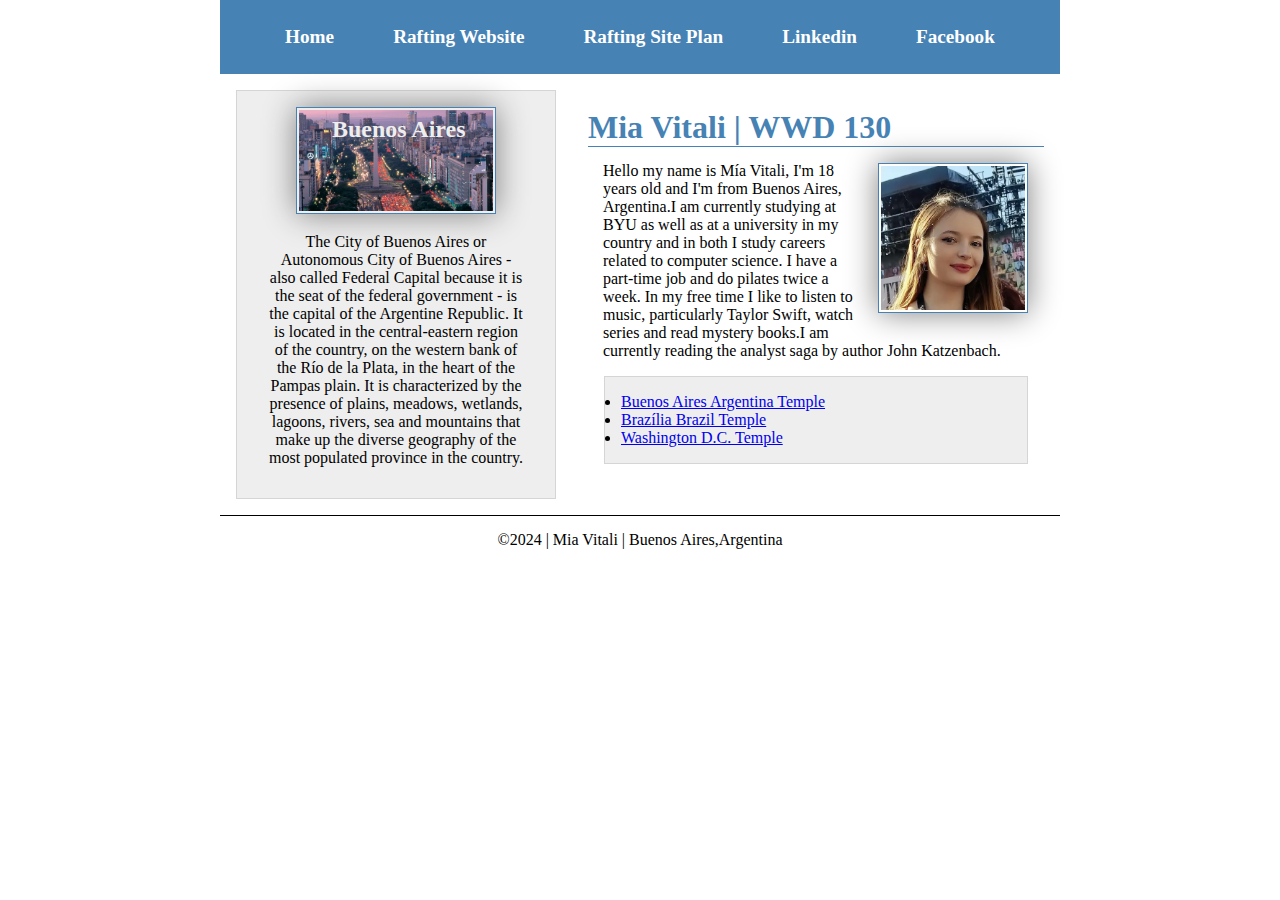
<file: index.html>
<!DOCTYPE html>
<html lang="en">
    <head>
        <meta charset="utf-8">
        <meta name="viewport" content="width=device-width,initial-scale=1.0">
        <title> Mía Vitali | WDD 130</title>
        <meta name="description" content="Mia Vitali | WDD130 | Page Home Enhancement">
        <meta name="author" content="Mia Vitali">
        <link rel="stylesheet" href="styles/styles.css">
    </head>
    <body>
        <header>
            <nav>
                <a href="#">Home</a>
                <a href="wwr/index.html">Rafting Website</a>
                <a href="wwr/site-plan-rafting.html">Rafting Site Plan</a>
                <a href="https://linkedin.com">Linkedin</a>
                <a href="https://facebook.com">Facebook</a>
            </nav>     
        </header>
        <div class="grid">
            <main>
                <h1>Mia Vitali | WWD 130</h1>
                <img src="images/profile.webp" alt="Mía Vitali" width="200">
                <p> Hello my name is Mía Vitali, I'm 18 years old and I'm from Buenos Aires, Argentina.I am currently studying at BYU as well as at a university in my country and in both I study careers related to computer science. I have a part-time job and do pilates twice a week. In my free time I like to listen to music, particularly Taylor Swift, watch series and read mystery books.I am currently reading the analyst saga by author John Katzenbach.
                </p>
                <ul class="box">
                    <li> <a href="https://www.churchofjesuschrist.org/temples/details/buenos-aires-argentina-temple?lang=eng">Buenos Aires Argentina Temple</a></li>
                    <li><a href="https://www.churchofjesuschrist.org/temples/details/brasilia-brazil-temple?lang=eng">Brazília Brazil Temple</a></li>
                    <li><a href="https://www.churchofjesuschrist.org/temples/details/washington-d.c.-temple?lang=eng">Washington D.C. Temple</a></li>
                </ul>
            </main>
            <aside class="box">
                <h2>Buenos Aires</h2>
                <img src="images/buenos-aires.webp" alt="Buenos Aires">
                <p>The City of Buenos Aires or Autonomous City of Buenos Aires - also called Federal Capital because it is the seat of the federal government - is the capital of the Argentine Republic. It is located in the central-eastern region of the country, on the western bank of the Río de la Plata, in the heart of the Pampas plain. It is characterized by the presence of plains, meadows, wetlands, lagoons, rivers, sea and mountains that make up the diverse geography of the most populated province in the country.</p>
            </aside>
        </div>
        <footer>
            <p>©2024 | Mia Vitali | Buenos Aires,Argentina</p>
        </footer>
    </body>
    <!--05/02/2024-->
</html>
</file>
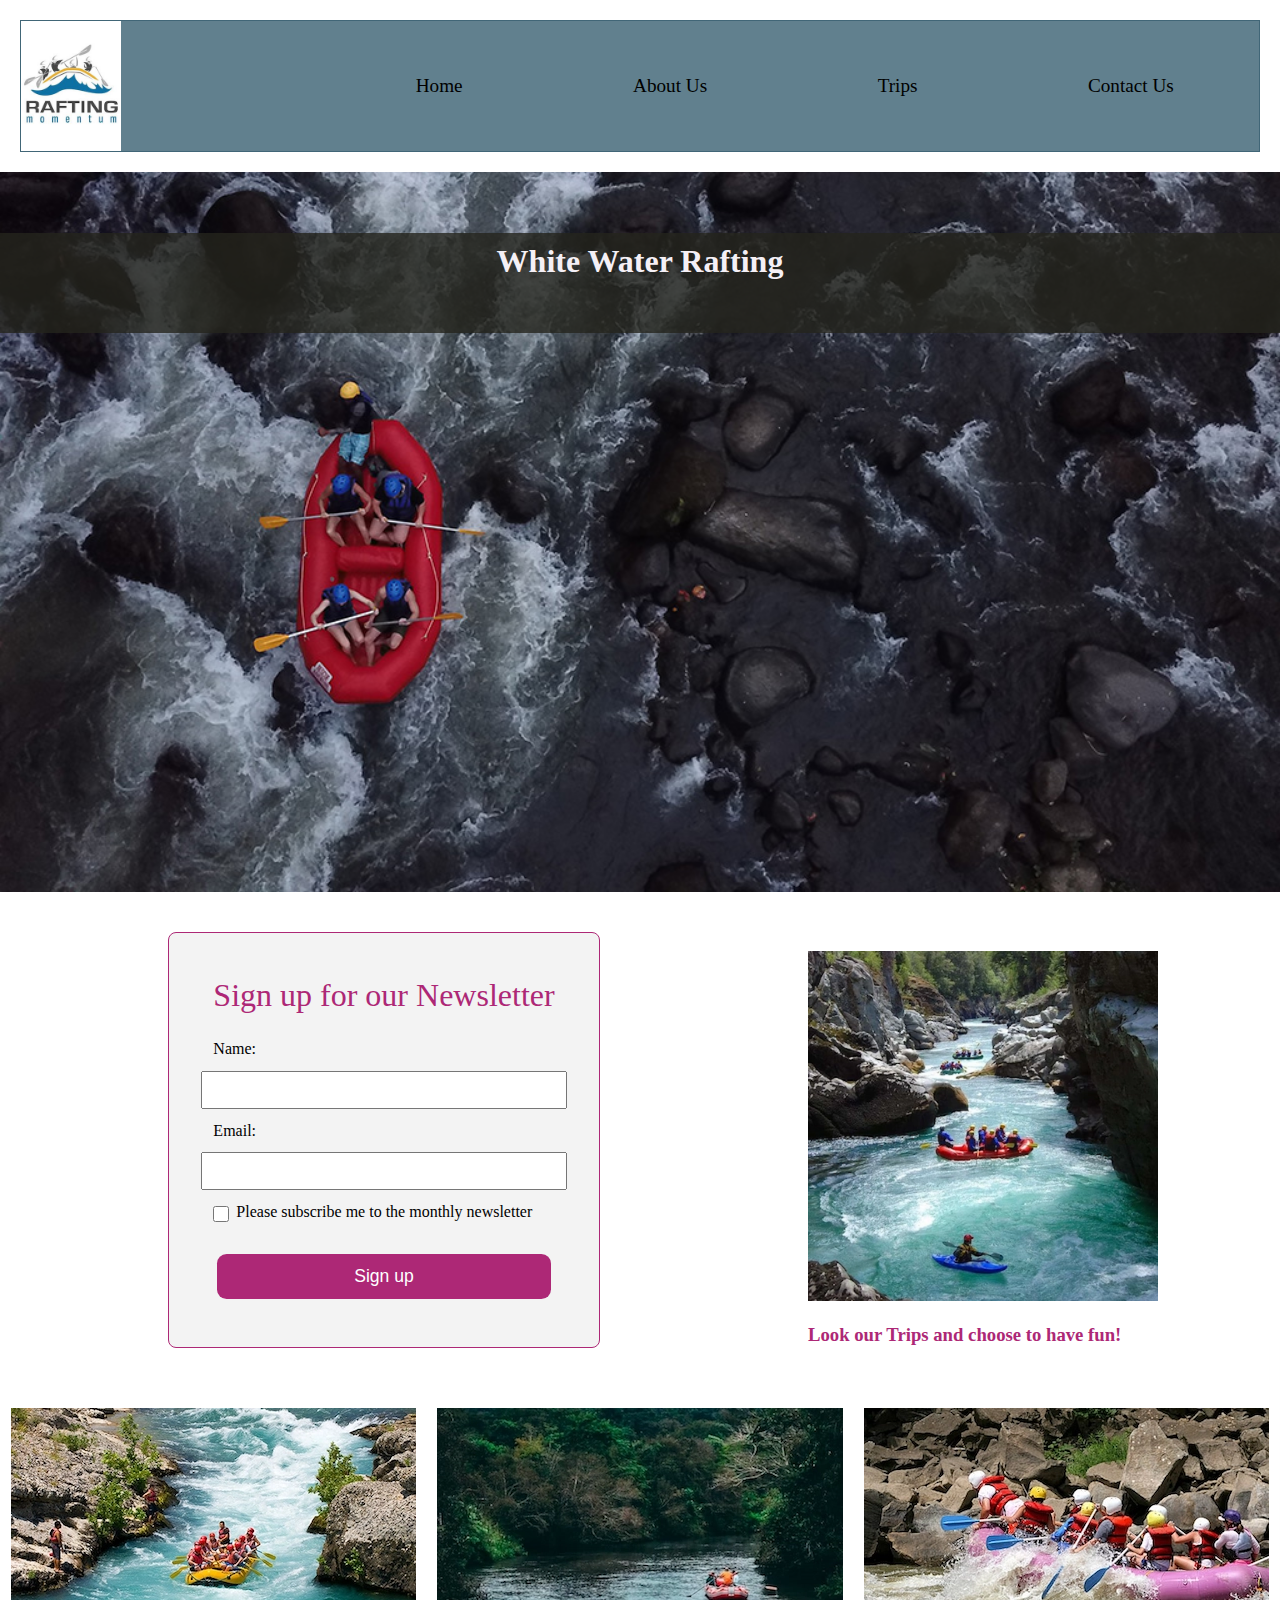
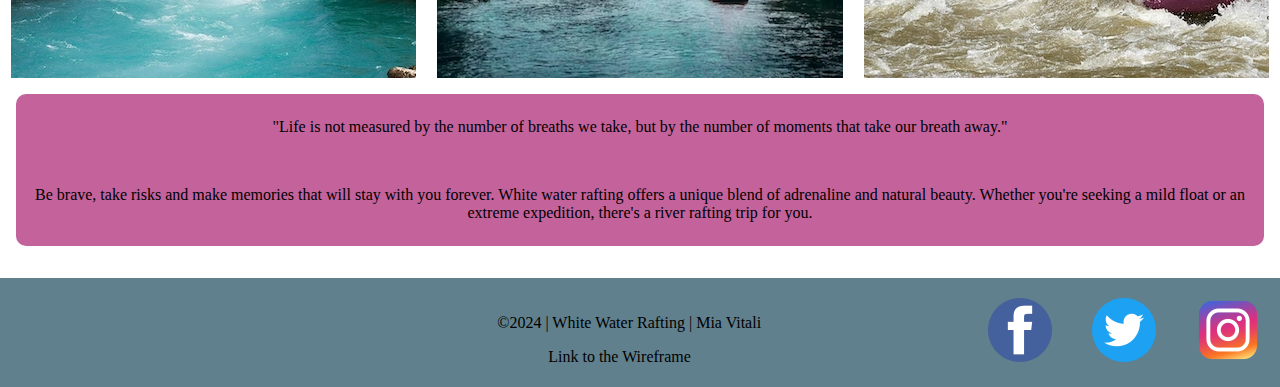
<file: wwr/index.html>
<!DOCTYPE html>
<html lang="en">
    <head>
        <meta charset="utf-8">
        <meta name="viewport" content="width=device-width,initial-scale=1.0">
        <title> Home Page | White Water Rafting</title>
        <meta name="description" content="Mia Vitali | WDD130 | Home Page Rafting Site">
        <meta name="author" content="Mia Vitali">
        <link rel="stylesheet" href="styles/rafting.css">
    </head>
    <body>
        <header>  
            <img src="images/rafting-momentum.jpg"  alt="Logo">
            <nav>
                <a href="index.html">Home</a>
                <a href="about.html">About Us</a>
                <a href="trips.html">Trips</a>
                <a href="contact.html">Contact Us</a>
            </nav>
        </header>
        <main>
            <div class="hero">
                <img src="images/background2.jpg" alt="Background">
                <h1>White Water Rafting</h1>
                
            </div>
            <section class="invite">
                <form class="index">
                    <label class="form_title">Sign up for our Newsletter</label>
                    <label class="lable-index" for="name">Name: </label>
                    <input type="text" name="name" id="name" required>
                    <label class="lable-index" for="email">Email: </label>
                    <input type="email" name="email" id="email" required>
                    <label><input type="checkbox" name="subscribe" value="yes" required> Please subscribe me to the monthly newsletter</label>
                    <button type="submit" id="submit_inquiry_button">Sign up</button>
                </form>
                <div class="link">
                    <a href="trips.html" class="figcapdeco">
                        <figure>                    
                            <img class="imginv" src="images/trips-invite.webp" alt="invite">
                            <figcaption >
                                <h3>Look our Trips and choose to have fun!</h3>
                            </figcaption> 
                        </figure>
                    </a>
                </div>
            </section>
            <section class="home-pics">
                <img class="pix01" src="images/home-page.webp" alt="home">
                <img class="pix02" src="images/home-page2.webp" alt="home">
                <img class="pix03" src="images/home-page3.webp" alt="home">
                <div class="white_water">
                    <p>"Life is not measured by the number of breaths we take, but by the number of moments that take our breath away."</p><br>
                    <p>Be brave, take risks and make memories that will stay with you forever. White water rafting offers a unique blend of adrenaline and natural beauty. Whether you're seeking a mild float or an extreme expedition, there's a river rafting trip for you.</p>
                </div>
            </section>
        </main>
        <footer>
            <div>
                <p>©2024 | White Water Rafting | Mia Vitali</p>
                <a class="link-wire" href="https://app.moqups.com/qZWMkiLb3UoI5T9kKlqBz05oEOE3nxgo/view/page/aef4b8283">Link to the Wireframe</a>
            </div>
            <nav class="sociallinks">
                <a href="https://facebook.com">
                    <img src="images/facebook-icon.webp" alt="Facebook">
                </a>
                <a href="https://twitter.com">
                    <img src="images/twitter-icon.webp" alt="Twitter">
                </a>
                <a href="https://instagram.com">
                    <img src="images/instagram-icon.webp" alt="Instagram">
                </a>
            </nav>
        </footer>
    </body>
</html>
</file>
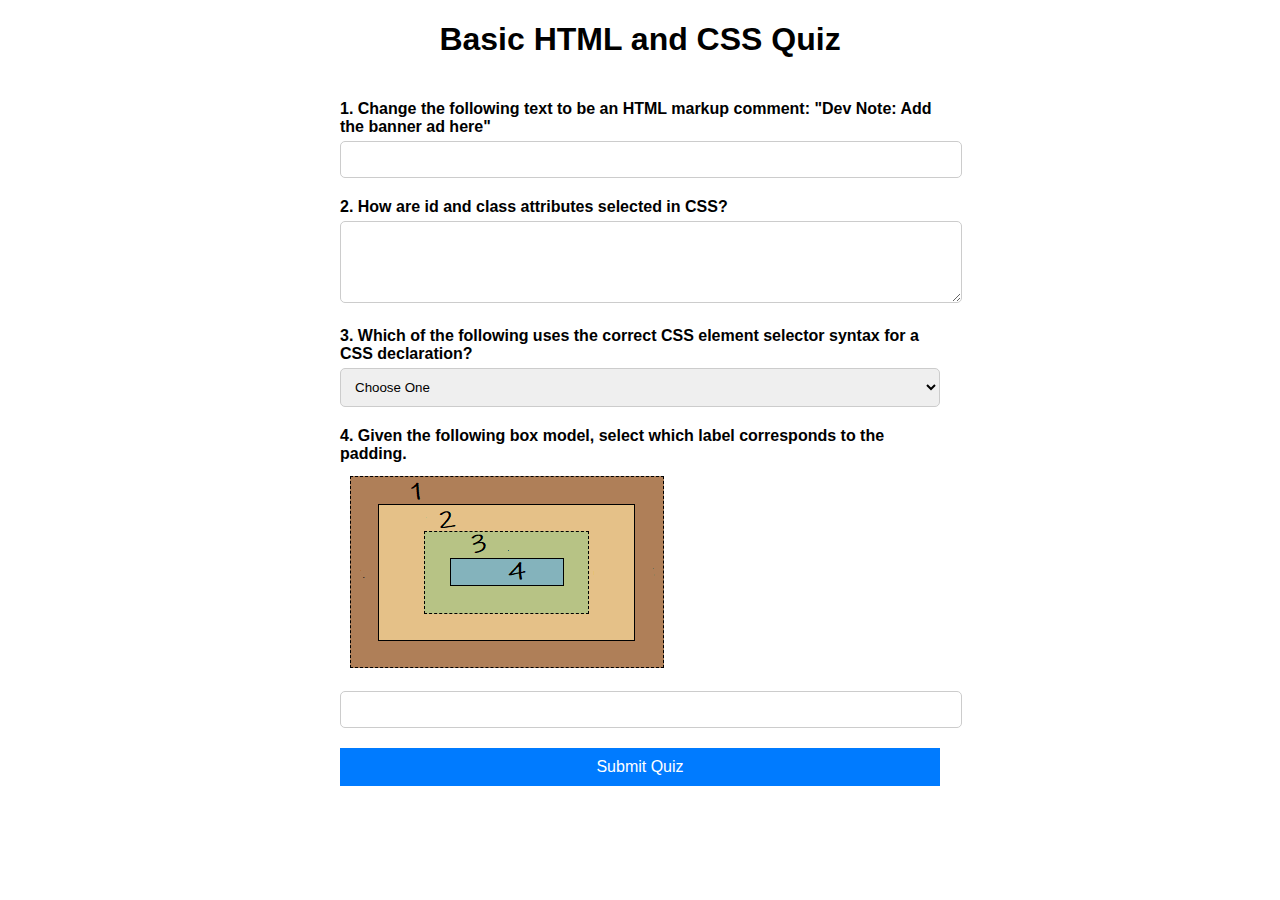
<file: quiz.html>
<!DOCTYPE html>
<html lang="en">
    <head>
        <meta charset="utf-8">
        <meta name="viewport" content="width=device-width,initial-scale=1.0">
        <title> Mía Vitali | QUIZ | WDD 130</title>
        <meta name="description" content="Mia Vitali | WDD130 | HTML Form">
        <meta name="author" content="Mia Vitali">
        <link rel="stylesheet" href="styles/quiz.css">
    </head>
    <body>
        <header>
            <h1>Basic HTML and CSS Quiz</h1>
        </header>
        <main>
            <form>
                
                <div class="question">
                    <label for="q1">1. Change the following text to be an HTML markup comment: "Dev Note: Add the banner ad here"</label>
                    <input type="text" id="q1" name="q1">
                </div>
                <div class="question">
                    <label for="q2">2. How are id and class attributes selected in CSS?</label>
                    <textarea id="q2" name="q2" rows="4" ></textarea>
                </div>
                <div class="question">
                    <label for="q3">3. Which of the following uses the correct CSS element selector syntax for a CSS declaration?</label>
                    <select id="q3" name="q3">
                        <option value="" selected disabled>Choose One</option>
                        <option value="pict">pict { padding: 1em; border: 1px solid black; }</option>
                        <option value="img">img { padding: 1em; border: 1px solid black; }</option>
                        <option value="image">image { padding: 1em; border: 1px solid black; }</option>
                        <option value="pic">pic { padding: 1em; border: 1px solid black; }</option>
                    </select>
                </div>
                <div class="question">
                    <label for="q4">4. Given the following box model, select which label corresponds to the padding.</label>
                    <img class="img" src="images/boxmodellabeled.png" alt="box-model">
                    <input type="number" id="q4" name="q4">
                </div>
                <button type="submit">Submit Quiz</button>
            </form>
        </main>
    </body>
</html>
</file>
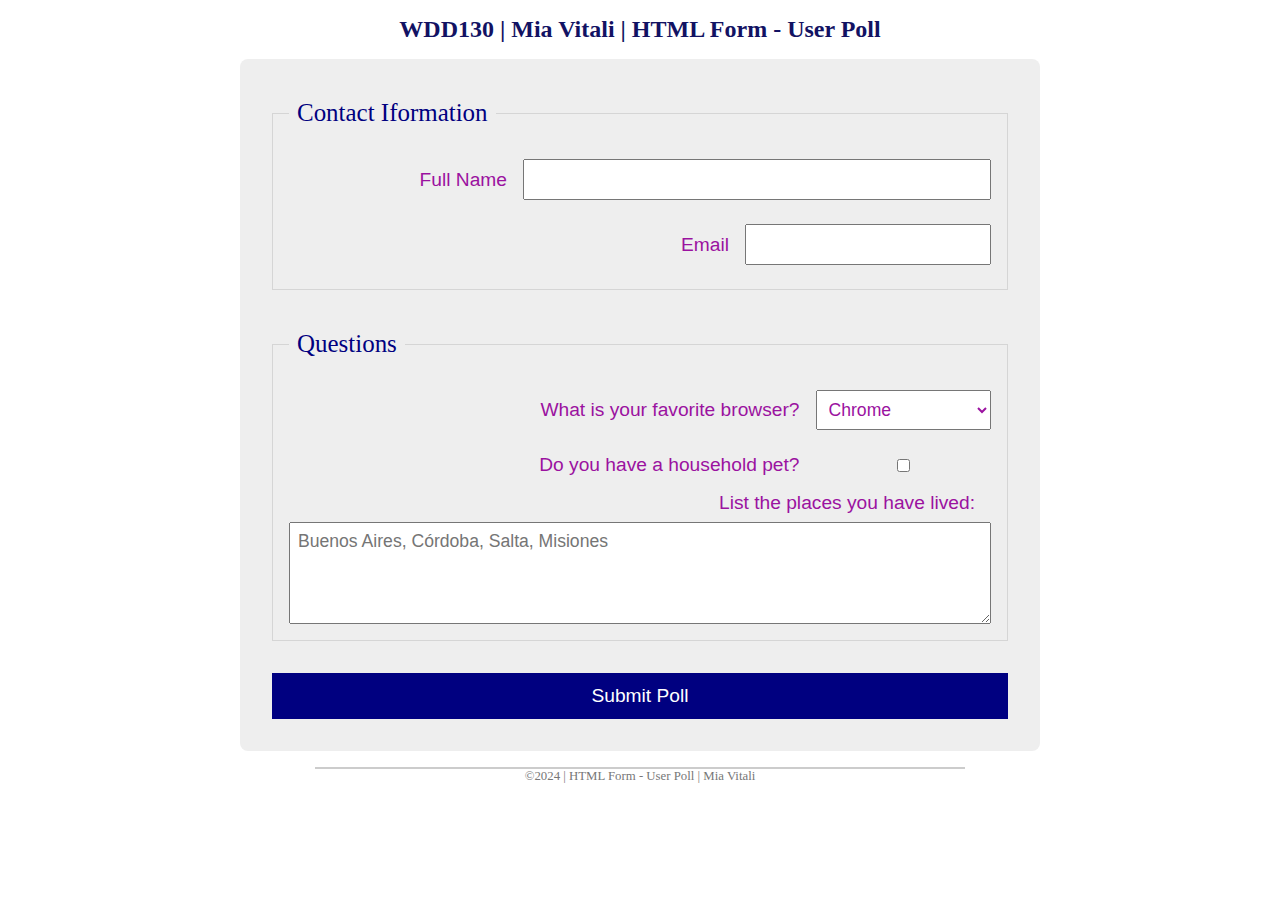
<file: week05/poll-form.html>
<!DOCTYPE html>
<html lang="en">
    <head>
        <meta charset="utf-8">
        <meta name="viewport" content="width=device-width,initial-scale=1.0">
        <title> Mía Vitali | HTML-FORM | WDD 130</title>
        <link rel="stylesheet" href="styles/poll-form.css">
    </head>
    <body>
        <header>
            <h1>WDD130 | Mia Vitali | HTML Form - User Poll</h1>
        </header>
        <main>
            <form>
                <fieldset>
                    <legend>Contact Iformation</legend>
                    <div class="form-item column2">
                        <label for="fullname">Full Name</label>
                        <input type="text" id="fullname" name="fullname">
                    </div>
                    <div class="form-item column1">
                        <label for="usermail">Email</label>
                        <input type="email" id="usermail" name="usermail">
                    </div>
                </fieldset>
                <fieldset>
                    <legend>Questions</legend>
                    <div class="form-item column1">
                        <label for="browser">What is your favorite browser?</label>
                        <select id="browser" name="browser">
                            <option value="Chrome">Chrome</option>
                            <option value="Firefox">Firefox</option>
                            <option value="Edge">Edge</option>
                        </select>
                    </div>
                    <div class="form-item column1">
                        <label for="pet">Do you have a household pet?</label>
                        <input type="checkbox" id="pet" name="pet">
                    </div>
                    <label for="feedback">List the places you have lived:</label>
                    <textarea id="feedback" name="feedback" rows="4" placeholder="Buenos Aires, Córdoba, Salta, Misiones"></textarea>
                </fieldset>
                <button type="submit">Submit Poll</button>
            </form>
        </main>
        <footer>
            <p>©2024 | HTML Form - User Poll | Mia Vitali</p>
        </footer>
    </body>
</html>
</file>
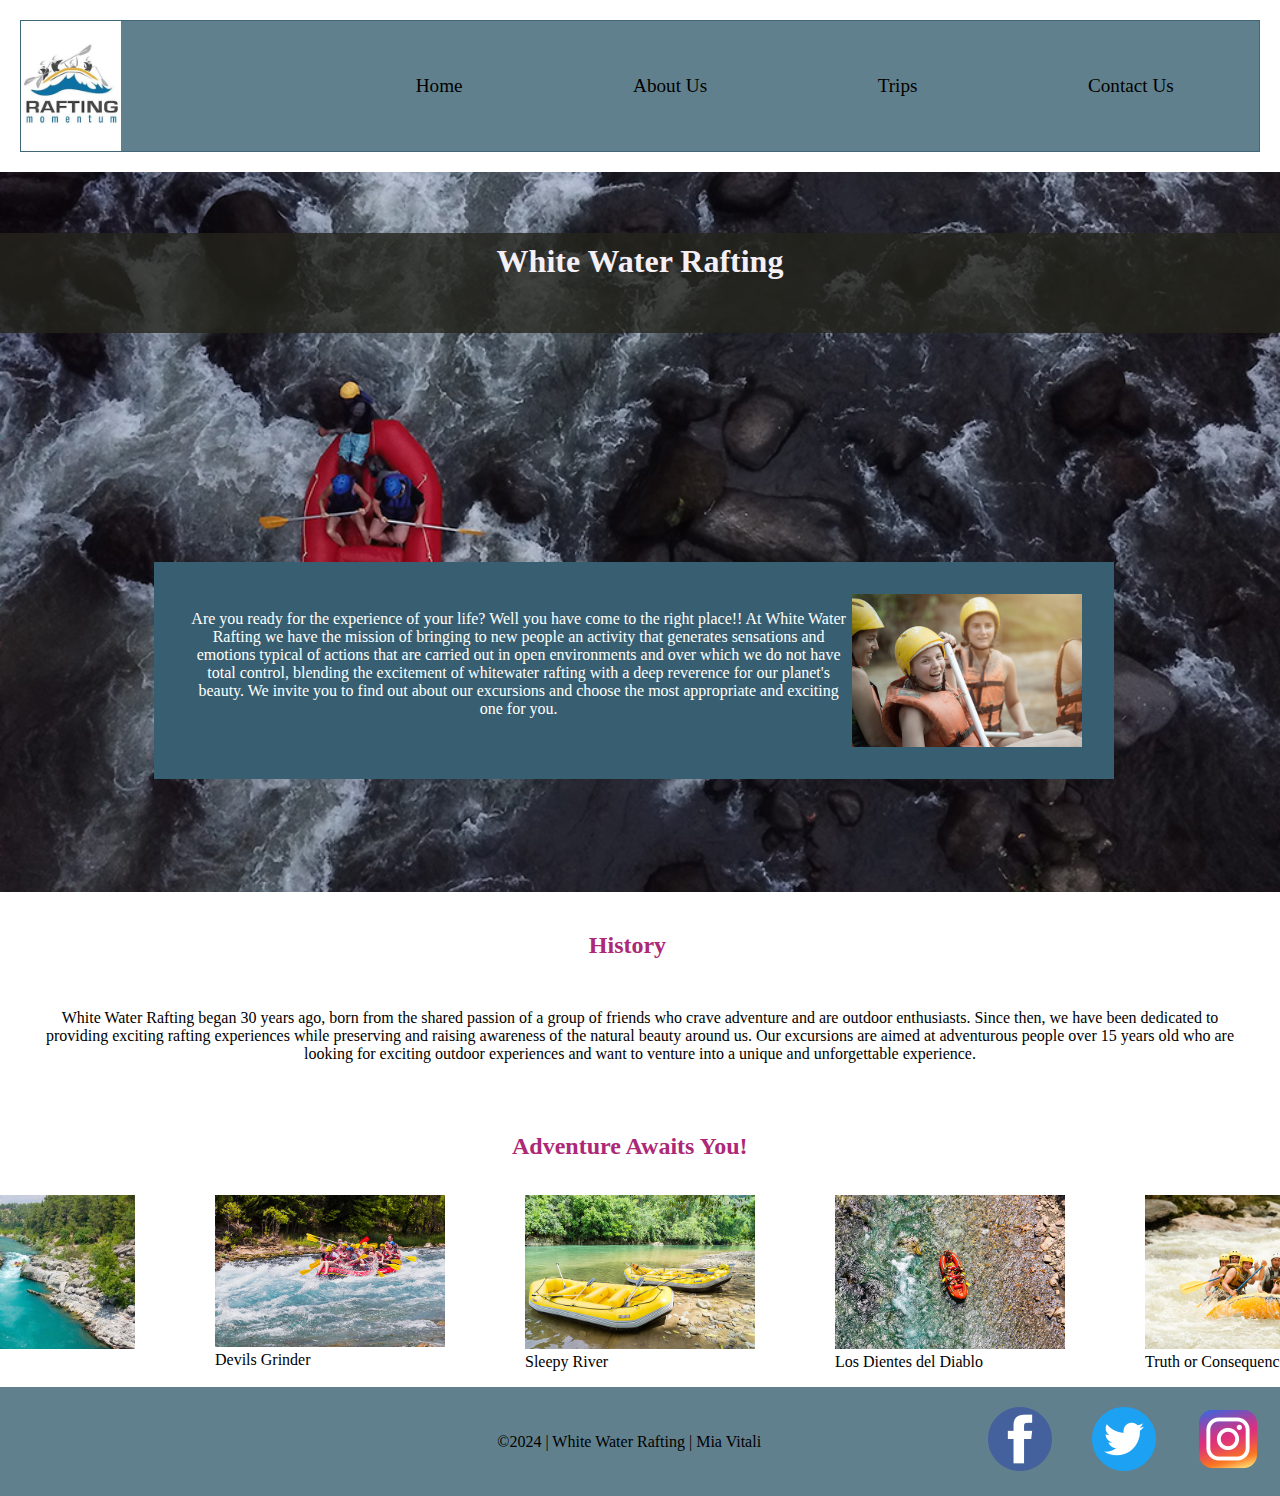
<file: wwr/about.html>
<!DOCTYPE html>
<html lang="en">
    <head>
        <meta charset="utf-8">
        <meta name="viewport" content="width=device-width,initial-scale=1.0">
        <title> About Us | White Water Rafting</title>
        <meta name="description" content="Mia Vitali | WDD130 | About Us Rafting Site">
        <meta name="author" content="Mia Vitali">
        <link rel="stylesheet" href="styles/rafting.css">
    </head>
    <body>
        <header>  
            <img src="images/rafting-momentum.jpg"  alt="Logo">
            <nav>
                <a href="index.html">Home</a>
                <a href="about.html">About Us</a>
                <a href="trips.html">Trips</a>
                <a href="contact.html">Contact Us</a>
            </nav>
        </header>
        <main>
            <div class="hero">
                <img src="images/background2.jpg" alt="Background">
                <h1>White Water Rafting</h1>
                <article>
                    <img src="images/happy.png" alt="Happy Clients">
                    <p>Are you ready for the experience of your life? Well you have come to the right place!! At White Water Rafting we have the mission of bringing to new people an activity that generates sensations and emotions typical of actions that are carried out in open environments and over which we do not have total control, blending the excitement of whitewater rafting with a deep reverence for our planet's beauty. We invite you to find out about our excursions and choose the most appropriate and exciting one for you.</p>
                </article>
            </div>
            <section class="History">
                <h2 class="History">History</h2>
                <p>White Water Rafting began 30 years ago, born from the shared passion of a group of friends who crave adventure and are outdoor enthusiasts. Since then, we have been dedicated to providing exciting rafting experiences while preserving and raising awareness of the natural beauty around us. Our excursions are aimed at adventurous people over 15 years old who are looking for exciting outdoor experiences and want to venture into a unique and unforgettable experience.</p>
            </section>
            <section class="Adventure">
                <h2>Adventure Awaits You!</h2>
                <div class="figure-flex-box">
                    <figure class="figure-flex">
                        <img src="images/rafting1.jpg" alt="Rafting">
                        <figcaption>Big Mallard</figcaption>
                    </figure>
                        
                    <figure class="figure-flex">
                        <img src="images/rafting2.jpg" alt="Rafting">
                        <figcaption>Devils Grinder</figcaption>
                    </figure>
                    
                    <figure class="figure-flex">
                        <img src="images/rafting3.jpg" alt="Rafting">
                        <figcaption>Sleepy River</figcaption>
                    </figure>
                    
                    <figure class="figure-flex">
                        <img src="images/rafting4.jpg" alt="Rafting"> 
                        <figcaption>Los Dientes del Diablo</figcaption>
                    </figure>
                    
                    <figure class="figure-flex">
                        <img src="images/rafting5.jpg" alt="Rafting">
                        <figcaption>Truth or Consequences</figcaption>
                    </figure>  
                </div>
            </section>
        </main>
        <footer>
            <div>
                <p>©2024 | White Water Rafting | Mia Vitali</p>
            </div>
            <nav class="sociallinks">
                <a href="https://facebook.com">
                    <img src="images/facebook-icon.webp" alt="Facebook">
                </a>
                <a href="https://twitter.com">
                    <img src="images/twitter-icon.webp" alt="Twitter">
                </a>
                <a href="https://instagram.com">
                    <img src="images/instagram-icon.webp" alt="Instagram">
                </a>
            </nav>
        </footer>
    </body>
</html>
</file>
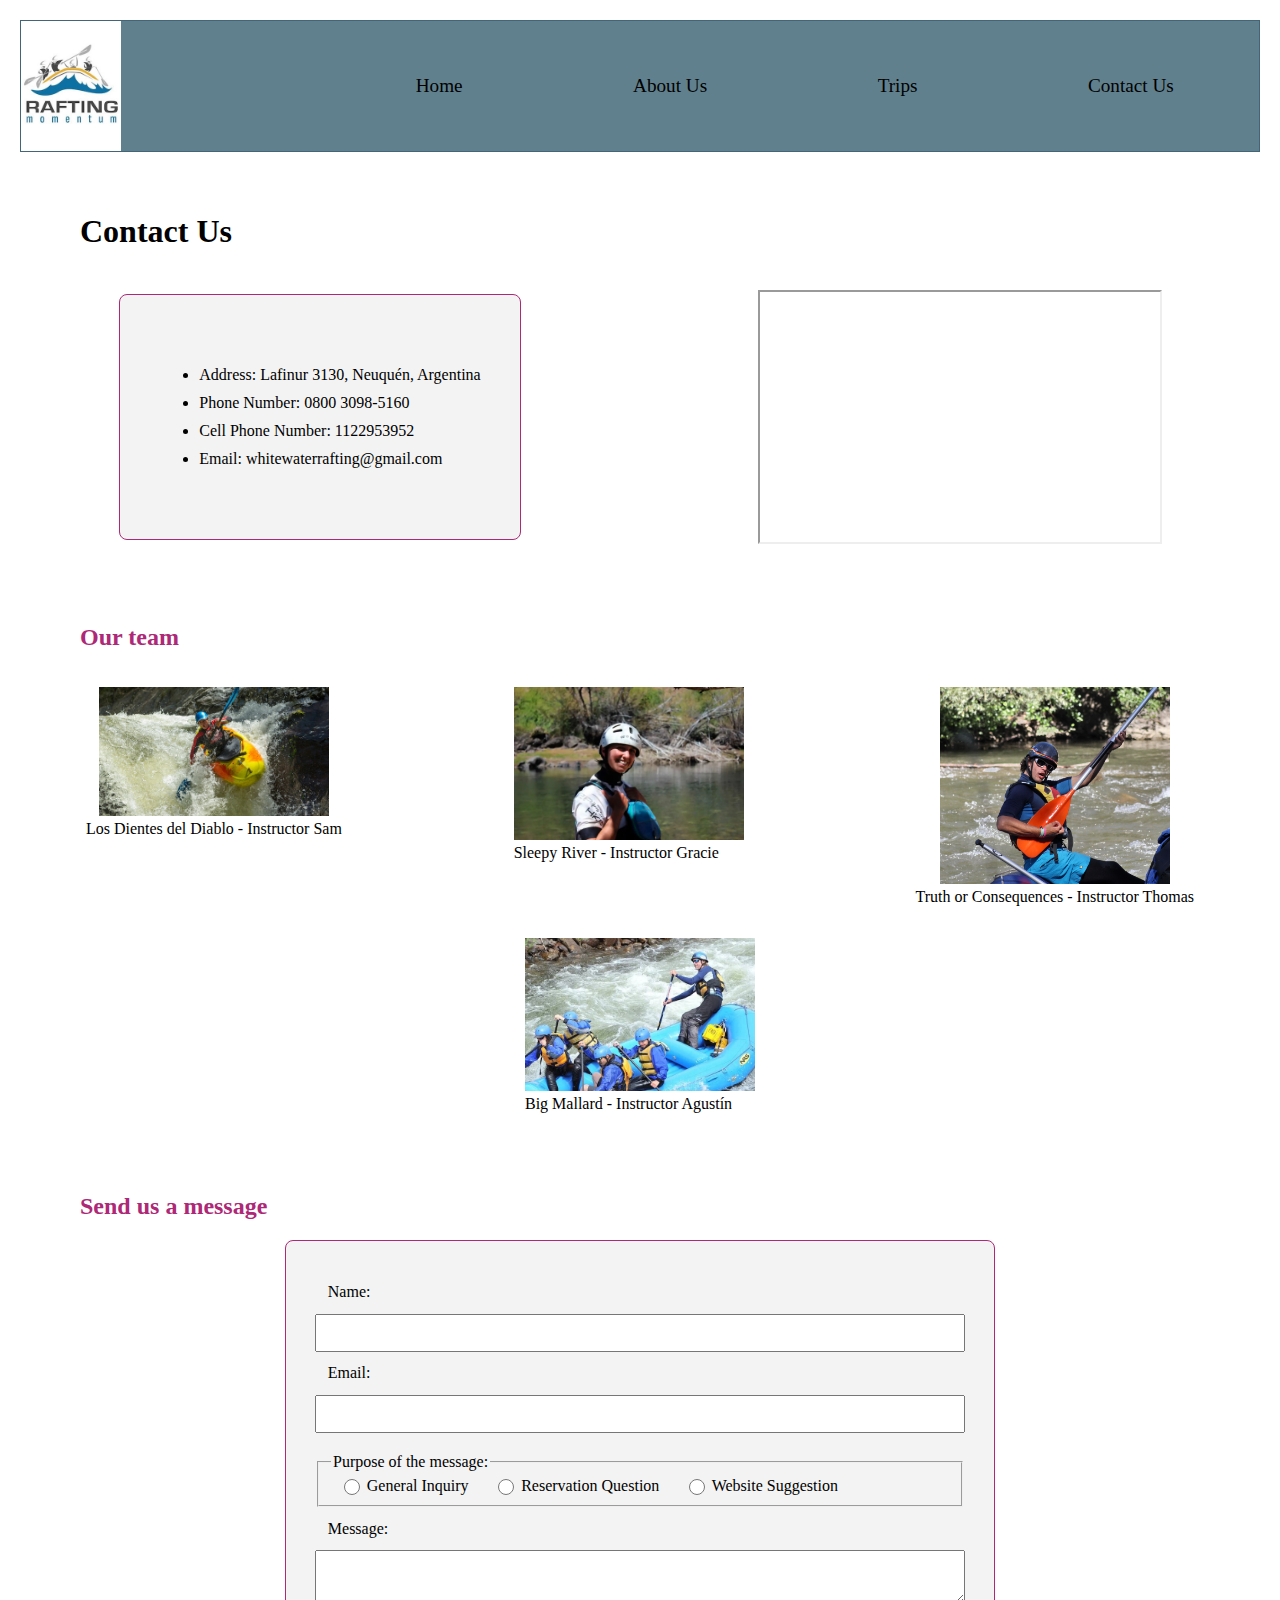
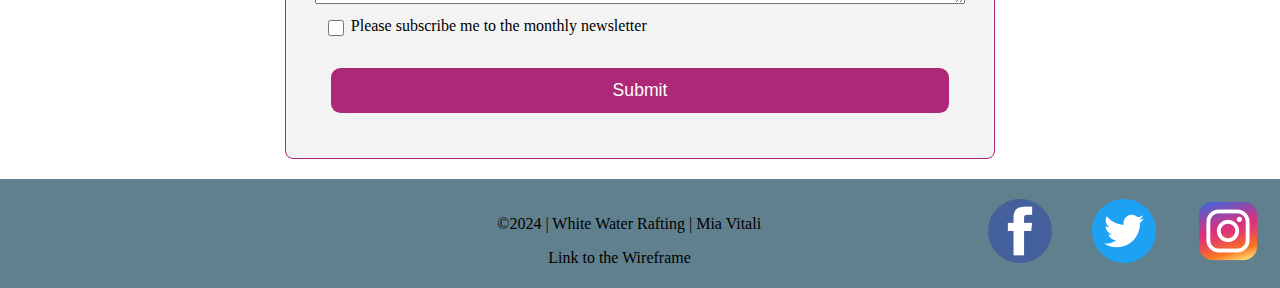
<file: wwr/contact.html>
<!DOCTYPE html>
<html lang="en">
    <head>
        <meta charset="utf-8">
        <meta name="viewport" content="width=device-width,initial-scale=1.0">
        <title> Contact Us | White Water Rafting</title>
        <meta name="description" content="Mia Vitali | WDD130 | Contact Us Rafting Site">
        <meta name="author" content="Mia Vitali">
        <link rel="stylesheet" href="styles/rafting.css">
    </head>
    <body>
        <header>  
            <img src="images/rafting-momentum.jpg"  alt="Logo">
            <nav>
                <a href="index.html">Home</a>
                <a href="about.html">About Us</a>
                <a href="trips.html">Trips</a>
                <a href="contact.html">Contact Us</a>
            </nav>
        </header>
        <main>
            <h1 class="address-title">Contact Us</h1>
            <section class="company-info">
                <div class="address">
                    <ul>
                        <li>Address: Lafinur 3130, Neuquén, Argentina</li>
                        <li>Phone Number: 0800 3098-5160</li>
                        <li>Cell Phone Number: 1122953952</li>
                        <li>Email: whitewaterrafting@gmail.com</li>
                    </ul>
                </div>
                <div class="map">
                    <iframe src="https://www.google.com/maps/embed?pb=!1m14!1m12!1m3!1d11418.759589460185!2d-70.93199226728883!3d-39.39619262061642!2m3!1f0!2f0!3f0!3m2!1i1024!2i768!4f13.1!5e0!3m2!1ses-419!2sar!4v1716667010807!5m2!1ses-419!2sar" width="400" height="250" allowfullscreen="" loading="lazy" referrerpolicy="no-referrer-when-downgrade"></iframe>
                </div>
            </section>
            <section class="employees">
                <h2 class="team">Our team</h2>
                <div class="employees-pic">
                    <figure>
                        <img src="images/instructor1.jpg" alt="instructor">
                        <figcaption>Los Dientes del Diablo - Instructor Sam</figcaption>
                    </figure>
                    <figure>
                        <img src="images/instructor2.webp" alt="instructor">
                        <figcaption>Sleepy River - Instructor Gracie</figcaption>
                    </figure>
                    <figure>
                        <img src="images/instructor3.png" alt="instructor">
                        <figcaption>Truth or Consequences - Instructor Thomas</figcaption>
                    </figure>
                    <figure>
                        <img src="images/instructor4.jpg" alt="instructor">
                        <figcaption>Big Mallard - Instructor Agustín</figcaption>
                    </figure>
                </div>
            </section>
            <section class="contact-form">
                <h2 class="message">Send us a message</h2>
                <form action="submit-form" method="post">
                    <label for="name">Name:</label>
                    <input type="text" id="name" name="name" required>
                    <label for="usermail">Email:</label>
                    <input type="email" id="usermail" name="usermail" required>

                    <fieldset>
                        <legend>Purpose of the message:</legend>
                        <label><input type="radio" id="general" name="general" value="general" required> General Inquiry</label>
                        <label><input type="radio" id="reservation" name="reservation" value="reservation" required> Reservation Question</label>
                        <label><input type="radio" id="website" name="website" value="website" required> Website Suggestion</label>
                    </fieldset>
                    <label for="message">Message:</label>
                    <textarea id="message" name="message" required></textarea>
                    <label><input type="checkbox" name="subscribe" value="yes"> Please subscribe me to the monthly newsletter</label>
                    <button type="submit">Submit</button>
                </form>
            </section>
        </main>
        <footer>
            <div>
                <p>©2024 | White Water Rafting | Mia Vitali</p>
                <a class="link-wire" href="https://app.moqups.com/gKgYYy2rp02pAxZiOVNOcSYEmZgW9iRc/view/page/ac1a5c63c">Link to the Wireframe</a>
            </div>
            <nav class="sociallinks">
                <a href="https://facebook.com">
                    <img src="images/facebook-icon.webp" alt="Facebook">
                </a>
                <a href="https://twitter.com">
                    <img src="images/twitter-icon.webp" alt="Twitter">
                </a>
                <a href="https://instagram.com">
                    <img src="images/instagram-icon.webp" alt="Instagram">
                </a>
                
            </nav>
        </footer>
    </body>
</html>
</file>
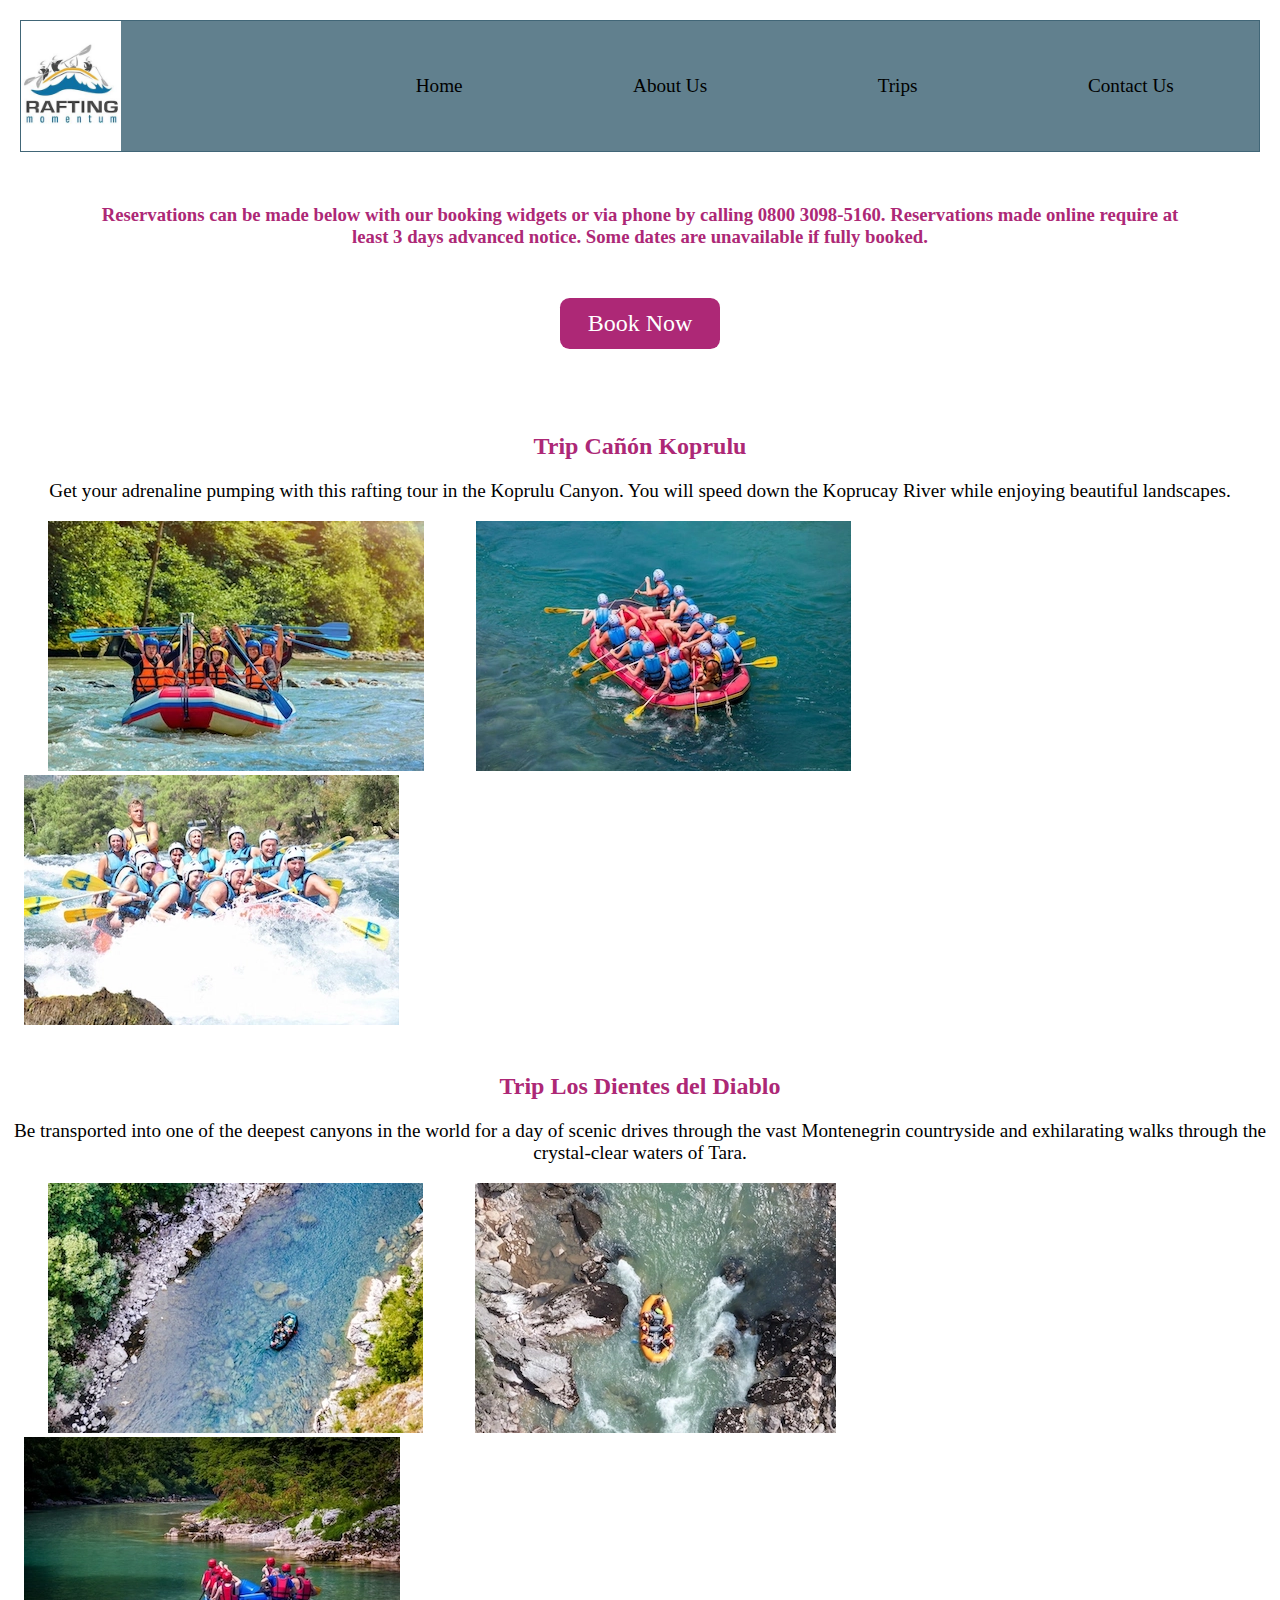
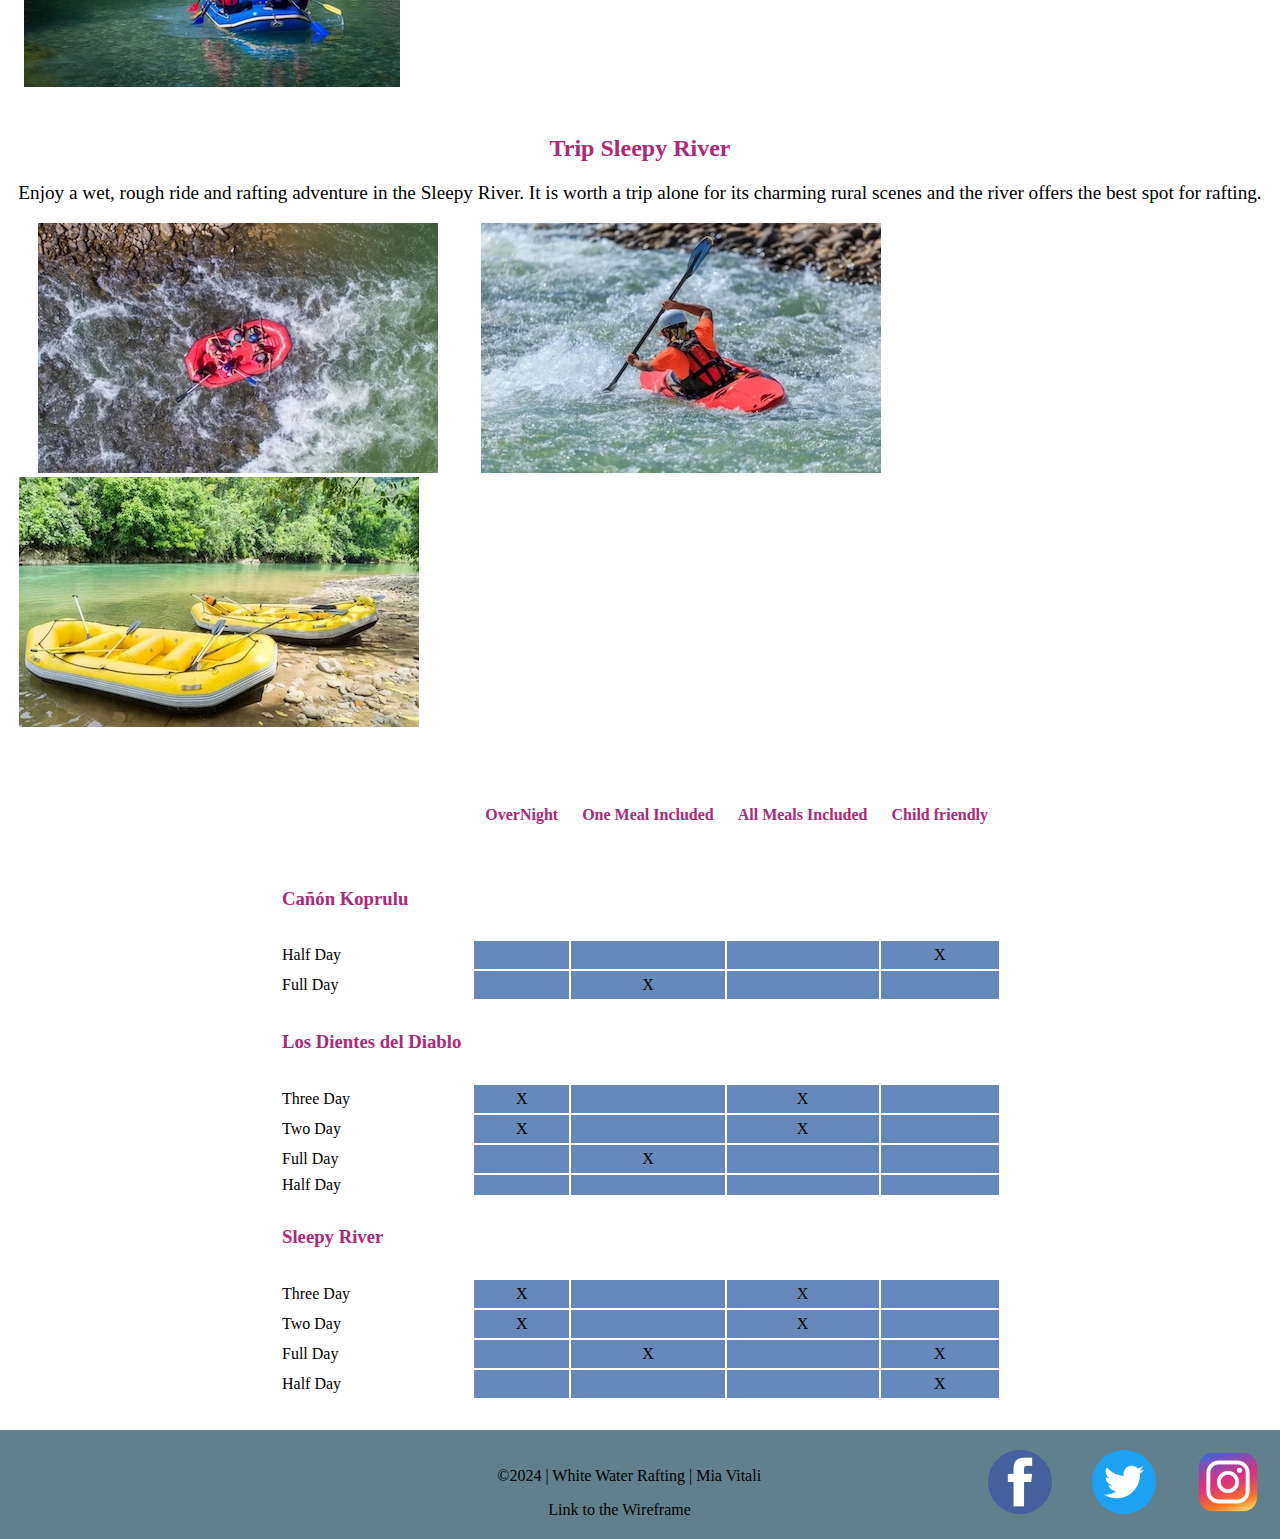
<file: wwr/trips.html>
<!DOCTYPE html>
<html lang="en">
    <head>
        <meta charset="utf-8">
        <meta name="viewport" content="width=device-width,initial-scale=1.0">
        <title> Trips | White Water Rafting</title>
        <meta name="description" content="Mia Vitali | WDD130 | Trips Rafting Site">
        <meta name="author" content="Mia Vitali">
        <link rel="stylesheet" href="styles/rafting.css">
    </head>
    <body>
        <header>  
            <img src="images/rafting-momentum.jpg"  alt="Logo">
            <nav>
                <a href="index.html">Home</a>
                <a href="about.html">About Us</a>
                <a href="trips.html">Trips</a>
                <a href="contact.html">Contact Us</a>
            </nav>
        </header>
        <main>
            <h3 class="reservations">Reservations can be made below with our booking widgets or via phone by calling 0800 3098-5160. Reservations made online require at least 3 days advanced notice. Some dates are unavailable if fully booked.</h3>
            <a href="contact.html" class="book">Book Now</a>
            <section class="trips">
                <div>
                    <h2>Trip Cañón Koprulu</h2>
                    <p>Get your adrenaline pumping with this rafting tour in the Koprulu Canyon. You will speed down the Koprucay River while enjoying beautiful landscapes.</p>
                    <img src="images/trip1-1.webp" alt="trip1" class="trip1-1">
                    <img src="images/trip1-2.webp" alt="trip1" class="trip1">
                    <img src="images/trip1-3.webp" alt="trip1" class="trip1">
                </div>
                <div class="space">
                    <h2>Trip Los Dientes del Diablo</h2>
                    <p>Be transported into one of the deepest canyons in the world for a day of scenic drives through the vast Montenegrin countryside and exhilarating walks through the crystal-clear waters of Tara.</p>
                    <img src="images/trip2-1.webp" alt="trip2" class="trip2-2">
                    <img src="images/trip2-2.webp" alt="trip2" class="trip2">
                    <img src="images/trip2-3.webp" alt="trip2" class="trip2">
                </div>
                <div class="space">
                    <h2>Trip Sleepy River</h2>
                    <p>Enjoy a wet, rough ride and rafting adventure in the Sleepy River. It is worth a trip alone for its charming rural scenes and the river offers the best spot for rafting.</p>
                    <img src="images/trip3-1.webp" alt="trip3" class="trip3-3">
                    <img src="images/trip3-2.webp" alt="trip3" class="trip3">
                    <img src="images/trip3-3.webp" alt="trip3" class="trip3">
                </div>
            </section>
            <section class="table">
                <table>
                    <tr>
                        <td></td>
                        <td><h4>OverNight</h4></td>
                        <td><h4>One Meal Included</h4></td>
                        <td><h4>All Meals Included</h4></td>
                        <td><h4>Child friendly</h4></td>
                    </tr>
                    <tr>
                        <td><h3>Cañón Koprulu</h3></td>
                        <td ></td>
                        <td ></td>
                        <td ></td>
                        <td></td>
                    </tr>
                    <tr>
                        <td>Half Day</td>
                        <td class="cell"></td>
                        <td class="cell"></td>
                        <td class="cell"></td>
                        <td class="cell">X</td>
                    </tr>
                    <tr>
                        <td>Full Day</td>
                        <td class="cell"></td>
                        <td class="cell">X</td>
                        <td class="cell"></td>
                        <td class="cell"></td>
                    </tr>
                    <tr>
                        <td><h3>Los Dientes del Diablo</h3></td>
                        <td></td>
                        <td></td>
                        <td></td>
                        <td></td>
                    </tr>
                    <tr>
                        <td>Three Day</td>
                        <td class="cell">X</td>
                        <td class="cell"></td>
                        <td class="cell">X</td>
                        <td class="cell"></td>
                    </tr>
                    <tr>
                        <td>Two Day</td>
                        <td class="cell">X</td>
                        <td class="cell"></td>
                        <td class="cell">X</td>
                        <td class="cell"></td>
                    </tr>
                    <tr>
                        <td>Full Day</td>
                        <td class="cell"></td>
                        <td class="cell">X</td>
                        <td class="cell"></td>
                        <td class="cell"></td>
                    </tr>
                    <tr>
                        <td>Half Day</td>
                        <td class="cell"></td>
                        <td class="cell"></td>
                        <td class="cell"></td>
                        <td class="cell"></td>
                    </tr>
                    <tr>
                        <td><h3>Sleepy River</h3></td>
                        <td></td>
                        <td></td>
                        <td></td>
                        <td></td>
                    </tr>
                    <tr>
                        <td>Three Day</td>
                        <td class="cell">X</td>
                        <td class="cell"></td>
                        <td class="cell">X</td>
                        <td class="cell"></td>
                    </tr>
                    <tr>
                        <td>Two Day</td>
                        <td class="cell">X</td>
                        <td class="cell"></td>
                        <td class="cell">X</td>
                        <td class="cell"></td>
                    </tr>
                    <tr>
                        <td>Full Day</td>
                        <td class="cell"></td>
                        <td class="cell">X</td>
                        <td class="cell"></td>
                        <td class="cell">X</td>
                    </tr>
                    <tr>
                        <td>Half Day</td>
                        <td class="cell"></td>
                        <td class="cell"></td>
                        <td class="cell"></td>
                        <td class="cell">X</td>
                    </tr>
                </table>
            </section>
        </main>
        <footer>
            <div>
                <p>©2024 | White Water Rafting | Mia Vitali</p>
                <a class="link-wire" href="https://app.moqups.com/JuBTUmcNcMeCLgxOoRDnRkDsFTi8iB02/view/page/a8923e463">Link to the Wireframe</a>
            </div>          
            <nav class="sociallinks">
                <a href="https://facebook.com">
                    <img src="images/facebook-icon.webp" alt="Facebook">
                </a>
                <a href="https://twitter.com">
                    <img src="images/twitter-icon.webp" alt="Twitter">
                </a>
                <a href="https://instagram.com">
                    <img src="images/instagram-icon.webp" alt="Instagram">
                </a>
            </nav>
        </footer>
    </body>
</html>
</file>
<file: styles/styles.css>
* {
    margin: 0;
    padding: 0;
    box-sizing: border-box;
}
nav {
    background-color: steelblue;
    padding: 1rem;
    display: flex;
    justify-content: space-evenly;
    align-items: center;
}
nav a {
    color: white;
    display: block;
    padding: 10px;
    display: block;
    font-size: 1.2rem;
    text-decoration: none;
    font-weight: 700;
}
h1 {
    color: steelblue;
    border-bottom: 1px solid steelblue;
}
img {
    width: 150px;
    height: auto;
    border: 1px solid steelblue;
    padding: 2px;
    box-shadow: 0 0 30px gray;
}
p {
    padding: 0;
    margin: 15px;
}

aside {
    width: 1rem;
    text-align: center;
    position: relative;
}
aside h2 {
    color: #eee;
    position: absolute;
    top: 25px;
    left: 95px;
}
aside img {
    width: 200px;
    height: auto;
}
main img {
    margin: 1rem;
    width: 150px;
    height: auto;
    float: right;
}
footer {
    margin-top: 20px;
    border-top: 1px solid #000;
    text-align: center;
}

header, .grid, footer {
    max-width: 840px;
    margin: 0 auto;
}
/* Class Selectors */

.box {
    margin: 1rem;
    border: 1px solid rgba(0, 0, 0, 0.1);
    padding: 1rem;
    background-color: #eee;
    color: black;
}
.grid{
    display: grid;
    align-items: center;
}
main{
    grid-column: 2/3;
    margin: 1rem;
}
aside{
    width: 20rem;
    position: relative;
    grid-column: 1/2;
    grid-row: 1/2;
}
</file>
<file: wwr/styles/rafting.css>
@import url('https://fonts.googleapis.com/css2?family=Jersey+25+Charted&family=Lato:ital,wght@0,100;0,300;0,400;0,700;0,900;1,100;1,300;1,400;1,700;1,900&family=Ubuntu+Sans:ital,wght@0,100..800;1,100..800&display=swap');

:root {
    --primary-color: #ad2876;
    --secondary-color: #2B4162;
    --accent1-color: white;
    --accent2-color: #527bb1e3;

    --heading-font: 'Ubuntu Sans', serif;
    --paragraph-font: 'Lato', serif;

    --nav-background-color: white;
    --nav-link-color: #2B4162;
    --nav-hover-link-color: #ad2876;
    --nav-hover-background-color: #eb9c15;
} 
body {
    font-family: var(--font-family);
    margin: 0;
    padding: 0;
}

.package {
    width: 1200px;
    margin: 0 auto;
}

h2, h3, h4, h5, h6 {
    font-family: var(--heading-font);
    Color: var(--primary-color);
}

header {
    /*color: var(--secondary-color);*/
    color: #385f71;
    display: grid;
    grid-template-columns: 1fr 3fr;
	align-items: center;
    border: thin solid;
    /*border-color: var(--secondary-color);*/
    border-color: #385f71cb;
    margin: 20px;
    background-color: #385f71cb;
}
nav {
    display: flex;
    justify-content: space-around;
}

header img {
    max-width: 100px;
}

nav a {
	display: block;
	color: black;
	padding: 20px;
	text-decoration: none;
    font-size: larger;
}

/*Classe selector (hero)*/
.hero {
    position: relative;
}

.hero img {
    width: 100%;
    height: auto;
    display: block;
  }

.hero h1 {
    width : 100%;
    height: 80px;
    color: #F5F0F6;
    position : absolute;
    top : 40px;
    text-align : center;
    background-color : rgba(36, 36, 29, 0.8);
    padding : 10px 0;
    z-index: 1;
}

.hero article {
    width : 70%;
    height : auto;
    position : absolute;
    top : 350px;
    background-color: #385f71;
    padding : 2em;
    margin-left : 12%;
    z-index: 1; 
}
.hero article p{
    color: white;
}

.hero article img {
    width: 230px;
    height: auto;
    float: right;
}
  
.hero section img {
    color: #333;
}

article {
    margin-top: 40px;
    text-align: center;
}

article img {
    max-width: 100%;
}
section {
    margin-top: 40px;
}

section h2 {
    color: var(--primary-color);
}

section h2 img {
    width: 400px;
}

footer nav a {
    text-decoration: none;
}
.Adventure h2{
    display: flex;
    align-content: center;
    margin-top: 10px;
    margin-left: 40%;
}

.figure-flex-box {
    display: flex;
    justify-content: center;
} 

figure img {
    width: 200px;
}
figcaption {
    text-align: center;
}

footer {
    display: grid;
    grid-template-columns: 4fr 1fr;
    align-items: center;
    text-align: center;
    background-color: #385f71cb;
}
footer p{
    margin-left: 30%;
}
.History p {
    padding: 30px;
    margin-top: 15px;
    text-align: center;
}
 .History h2{
    display: flex;
    align-content: center;
    margin-top: 10px;
    margin-left: 46%;
}

/*Contact Us*/
.map{
    flex: 1;
    display: flex;
    justify-content: flex-end;
    
}
.employees-pic {
    display: flex;
    justify-content: space-around;
    flex-wrap: wrap;
}
figure img {
    width: 230px;
    height: auto;  
}
.employees{
    margin-bottom: -1rem;
}
.employees-pic{
    text-align: center;
}
label legend{
    font-size: larger;
}
.address, .map{
    display: grid;
    align-content: space-between;
    justify-content: center;
}
.address-title, .team, .message{
    padding-left: 80px;
    padding-top: 40px;
} 

 .company-info {
    display: grid;
    grid-template-columns: repeat(2, 2fr);
    grid-template-rows: 1fr;
    grid-column-gap: 0px;
    grid-row-gap: 0px;
    place-items: center;
    align-items: center;
} 
.address{
    margin: 0 auto;
    padding: 1.8rem;
    border: 1px solid var(--primary-color);
    border-radius: 0.5rem;
    background-color: #f3f3f3;
    display: grid;
    font-size: xx-large;
}
li {
    margin: 10px 10px;
    font-size: 1rem;
}

.address p h6 {
    font-family:var(--heading-font);
    color:var(--primary-color);
    text-align: left;
    font-size: 1.3rem;
}
form {
    width: 650px;
    margin: 0 auto;
    padding: 1.8rem;
    border: 1px solid var(--primary-color);
    border-radius: 0.5rem;
    background-color: #f3f3f3;
    display: grid;
    margin-bottom: 20px;
}

label {
    text-align: left;
    padding: .8rem;
    font-size: 1rem;
}

input, textarea {
    padding: .5rem;
    font-size: 1rem;
    font-family: "Montserrat", sans-serif;
}
 input[type="checkbox"] {
    margin-left: auto;
    width: 1rem;
    height: 1rem;
    vertical-align:top;
 }
 input[type="radio"]{
    margin-left: auto;
    margin-top: -2rem;
    justify-items: center;
    width: 1rem;
    height: 1rem;
    vertical-align: bottom;
 }
 button {
    margin: 1rem;
    background-color: var(--primary-color);
    color: rgb(255, 255, 255);
    border: none;
    border-radius: .6rem;
    padding: .75rem;
    font-size: 1.1rem;
}

button:hover {
    color: var(--nav-hover-link-color);
    background-color: #0056b3;
    border-radius: .6rem;
}
fieldset{
    margin-top: 20px;
}
.link-wire{
    align-self: center;
    padding-left: 28%;
    color: black;
    text-decoration: none;
}
/*Trips*/
.reservations {
    text-align: center;
    padding-top: 2rem;
    padding-left: 6rem;
    padding-right: 6rem;
    padding-bottom: 2rem;
}
.book{
    background-color: #0056b3;
    text-align: center;
    justify-items: center;
    margin-left: 35rem;
    margin-right: 35rem;
    background-color: var(--primary-color);
    color: rgb(255, 255, 255);
    border: none;
    border-radius: .6rem;
    padding: .75rem;
    font-size: 1.5rem;
    text-decoration: none;
    display: flex;
    justify-content: space-around;
}
.trips{
    padding-top: 1.5rem;
}

.trips h2, p{
    text-align: center;
    align-content: center;
    justify-content: center;
}
.trips p{
    font-size: larger;
}
.trip1-1{
    margin-left: 3rem;
    margin-right: 1.5rem;
}
.trip1 {
    align-content: center;
    justify-content: space-between;
    margin-left: 1.5rem;
    margin-right: 1.5rem;
}
.trip2-2{
    margin-left: 3rem;
    margin-right: 1.5rem;
}
.trip2 {
    align-content: center;
    justify-content: space-around;
    margin-left: 1.5rem;
    margin-right: 1.5rem;
}
.trip3-3{
    margin-left: 2.4rem;
    margin-right: 1.2rem;
}
.trip3{
    align-content: center;
    justify-content: space-around;
    margin-left: 1.2rem;
    margin-right: 1.2rem;
}
.space {
    padding-top: 1.5rem;
}


/* ...... */
.table {
    display: grid;
    grid-template-columns: 100%;
}

table {
    justify-self: center;
    align-self: center;
    padding-bottom: 30px;
}

.cell {
    padding: 5px;
    background-color: var(--accent2-color);
    text-align: center;
}

td > h4 {
    padding: 10px;
}

td > h3 {
    padding: 10px 10px 10px 0;

}

/* Home Page */
.index{
    width: auto;
    height: 350px;
    margin: 0 auto;
    padding: 2rem;
    border: 1px solid var(--primary-color);
    border-radius: 0.5rem;
    background-color: #f3f3f3;
    display: grid;
    justify-content: flex-start;
    margin-bottom: 20px;
    
}
.invite{
    display: grid;
    grid-template-columns: 60% 40%;
    margin-bottom: 40px;
    align-items: center;
    
}
.form_title{
    text-align: left;
    padding: .8rem;
    font-size: 2rem;
    color: #ad2876;
}
.label-index {
    text-align: left;
    padding: .3rem;
    font-size: 1rem;
}

input{
    padding: .5rem;
    font-size: 1rem;
    font-family: "Montserrat", sans-serif;
}
/* .subscribe{
    margin-left: auto;
    margin-bottom: auto;
    width: 1rem;
    height: 1px;
    vertical-align: bottom;
    padding-bottom: -10rem;
} */

button {
    margin: 1rem;
    background-color: var(--primary-color);
    color: rgb(255, 255, 255);
    border: none;
    border-radius: .6rem;
    padding: .75rem;
    font-size: 1.1rem;
}

button:hover {
    color: var(--nav-hover-link-color);
    background-color: #0056b3;
    border-radius: .6rem;
}
.link > img, figcaption{
    display: block;
    text-align: left;
    text-decoration: none;
}
.imginv{
    width: 350px;
}
.figcapdeco{
    text-decoration: none;
}
.home-pics{
    display: grid;
    grid-template-columns: 1fr 1fr 1fr;
    grid-template-rows: auto auto;
    padding-bottom: 1rem;
}

.pix01 {
    grid-column: 1 / 2;
    grid-row: 1 / 2;
    justify-self: center;
}

.pix02 {
    grid-column: 2 / 3;
    grid-row: 1 / 2;
    justify-self: center;
}

.pix03 {
    grid-column: 3 / 4;
    grid-row: 1 / 2;
    justify-self: center;
}
.white_water {
    grid-column: 1 / 4;
    grid-row: 2 / 3;
    background-color: #ad2875b9;
    color: black;
    padding: 0.5rem;
    border-radius: 10px;
    margin: 1rem;
}
</file>
<file: styles/quiz.css>
body {
    font-family: Arial, sans-serif;
}

h1 {
    text-align: center;
}

form {
    max-width: 600px;
    margin: 0 auto;
    padding: 20px;
}

.question {
    margin-bottom: 20px;
}

label {
    display: block;
    font-weight: bold;
}

textarea,
input,
select {
    width: 100%;
    padding: 10px;
    margin-top: 5px;
    border: 1px solid #ccc;
    border-radius: 5px;
}

button {
    display: block;
    width: 100%;
    padding: 10px;
    margin-top: 20px;
    border: none;
    background-color: #007bff;
    color: #fff;
    font-size: 16px;
    cursor: pointer;
}

button:hover {
    background-color: #0056b3;
}
</file>
<file: week05/styles/poll-form.css>
@import url('https://fonts.googleapis.com/css2?family=Jersey+25+Charted&family=Lato:ital,wght@0,100;0,300;0,400;0,700;0,900;1,100;1,300;1,400;1,700;1,900&family=Ubuntu+Sans:ital,wght@0,100..800;1,100..800&display=swap');

*{
    margin: 0;
    padding: 0;
    box-sizing: border-box;
}
body{
    font-family: 'Times New Roman', Times, serif;
    font-size: 1.2em;
    color: #333;
    background: #fff;
}
header{
    margin: 0 auto;
    width: 650px;
}
h1{
    margin: 1rem;
    font-size: 1.5rem;
    color: rgb(18, 18, 99);
    text-align: center;
}
form{
    width: 800px;
    margin: 0 auto;
    padding: 1rem;
    border: 1px solid(0, 0, 0, 0.1);
    border-radius: 0.5rem;
    background-color: #eee;
    display: grid;
}
fieldset{
    display: grid;
    grid-gap: .5rem;
    margin: 1rem;
    border: 1px solid rgba(0, 0, 0, 0.1);
    padding: 1rem;
}
legend{
    padding: 0.5rem;
    color: navy;
    font-size: 1.3em;
}
label, input, button, select, textarea{
    font-family: Arial, Helvetica, sans-serif;
    color: rgb(155, 18, 160);
}
label{
    text-align: right;
    padding-right: 1rem;
}
input, select, textarea{
    padding: 0.5rem;
    font-size: 1.1rem;
}
input [type="checkbox"]{
    width: 22px;
    height: 22px;
    vertical-align: bottom;
}
button{
    margin: 1rem;
    background-color: navy;
    color: #fff;
    border: none;
    padding: .75rem;
    font-size: 1.2rem;
}
button:hover{
    background-color: darkmagenta;
}
footer{
    margin: 1rem auto 0;
    width: 650px;
    text-align: center;
    font-size: 0.8rem;
    color: #777;
    border-top: 2px solid #ccc;
}
.form-item{
    display: grid;
    align-items: center;
}
.column1{
    grid-template-columns: 3fr 1fr;
    margin: 0.5rem 0;
}
.column2{
    grid-template-columns: 1fr 2fr;
    margin: 0.5rem 0;
}
</file>
